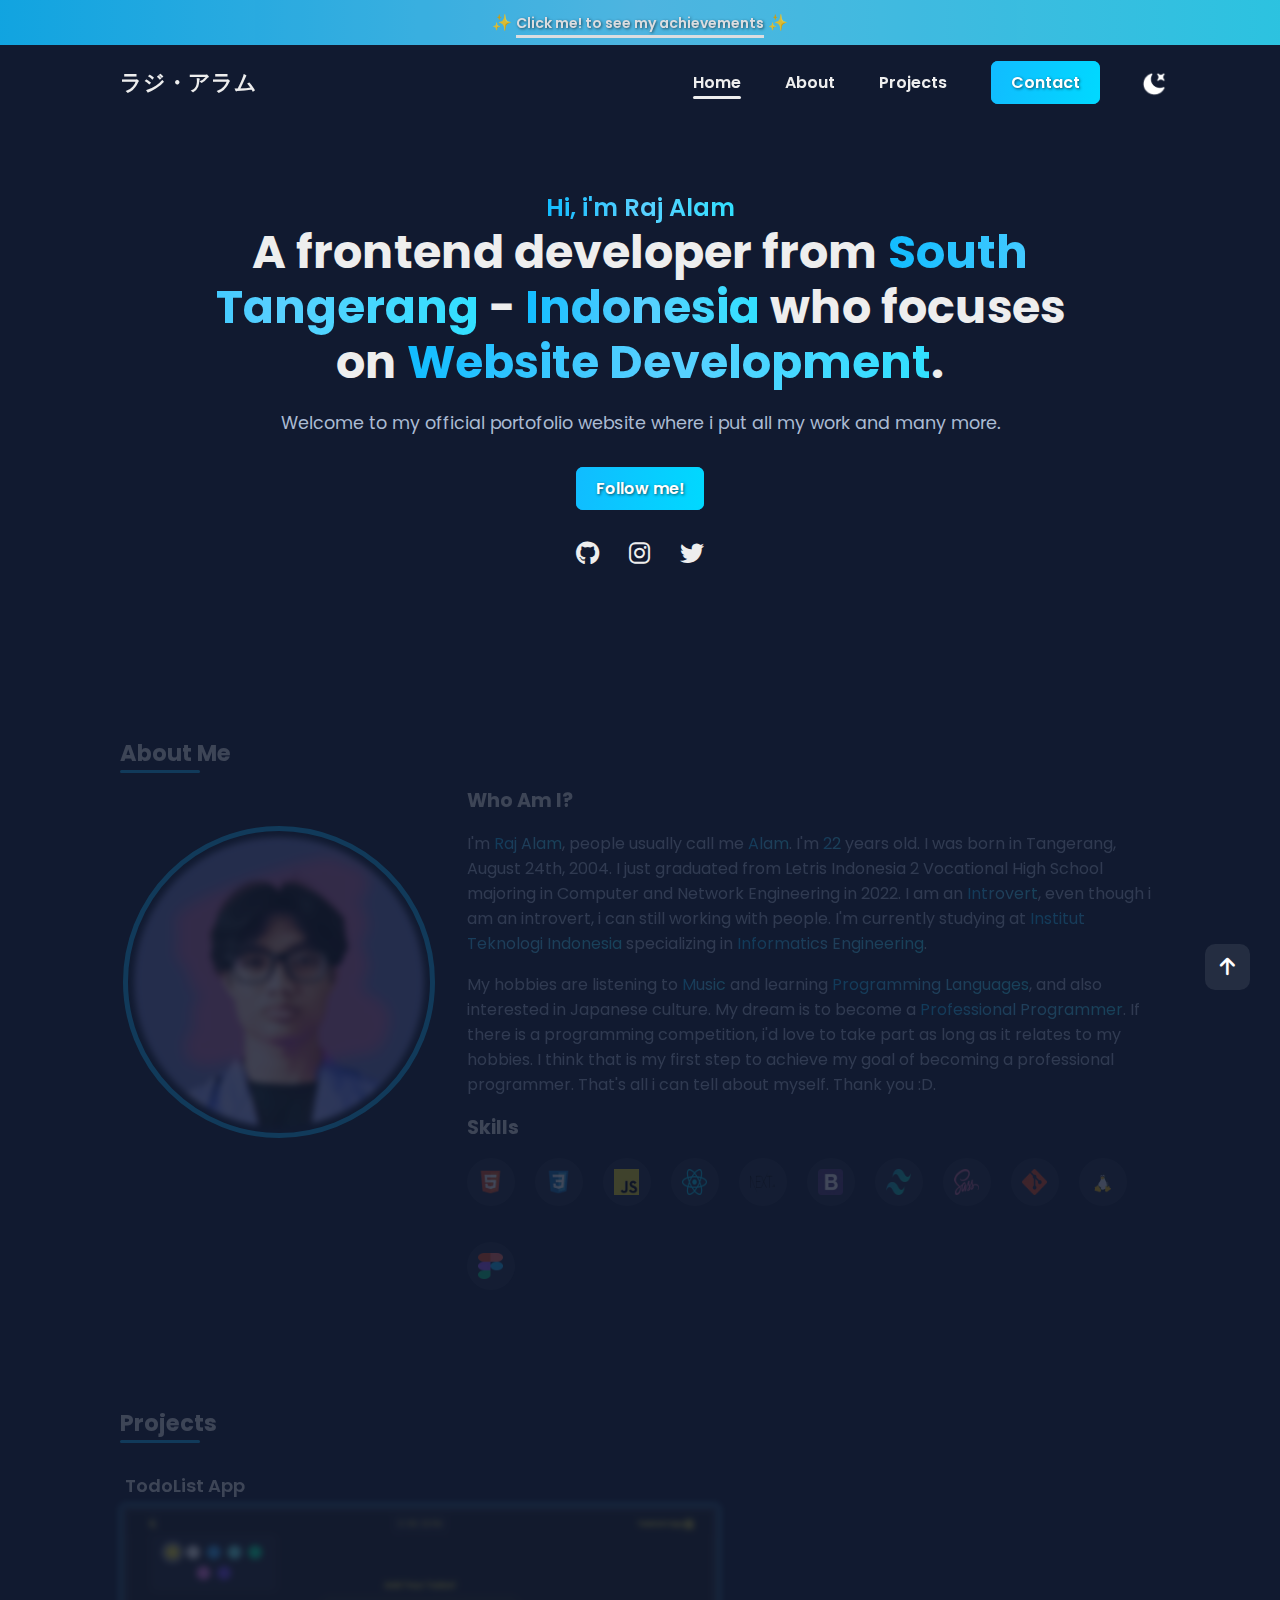
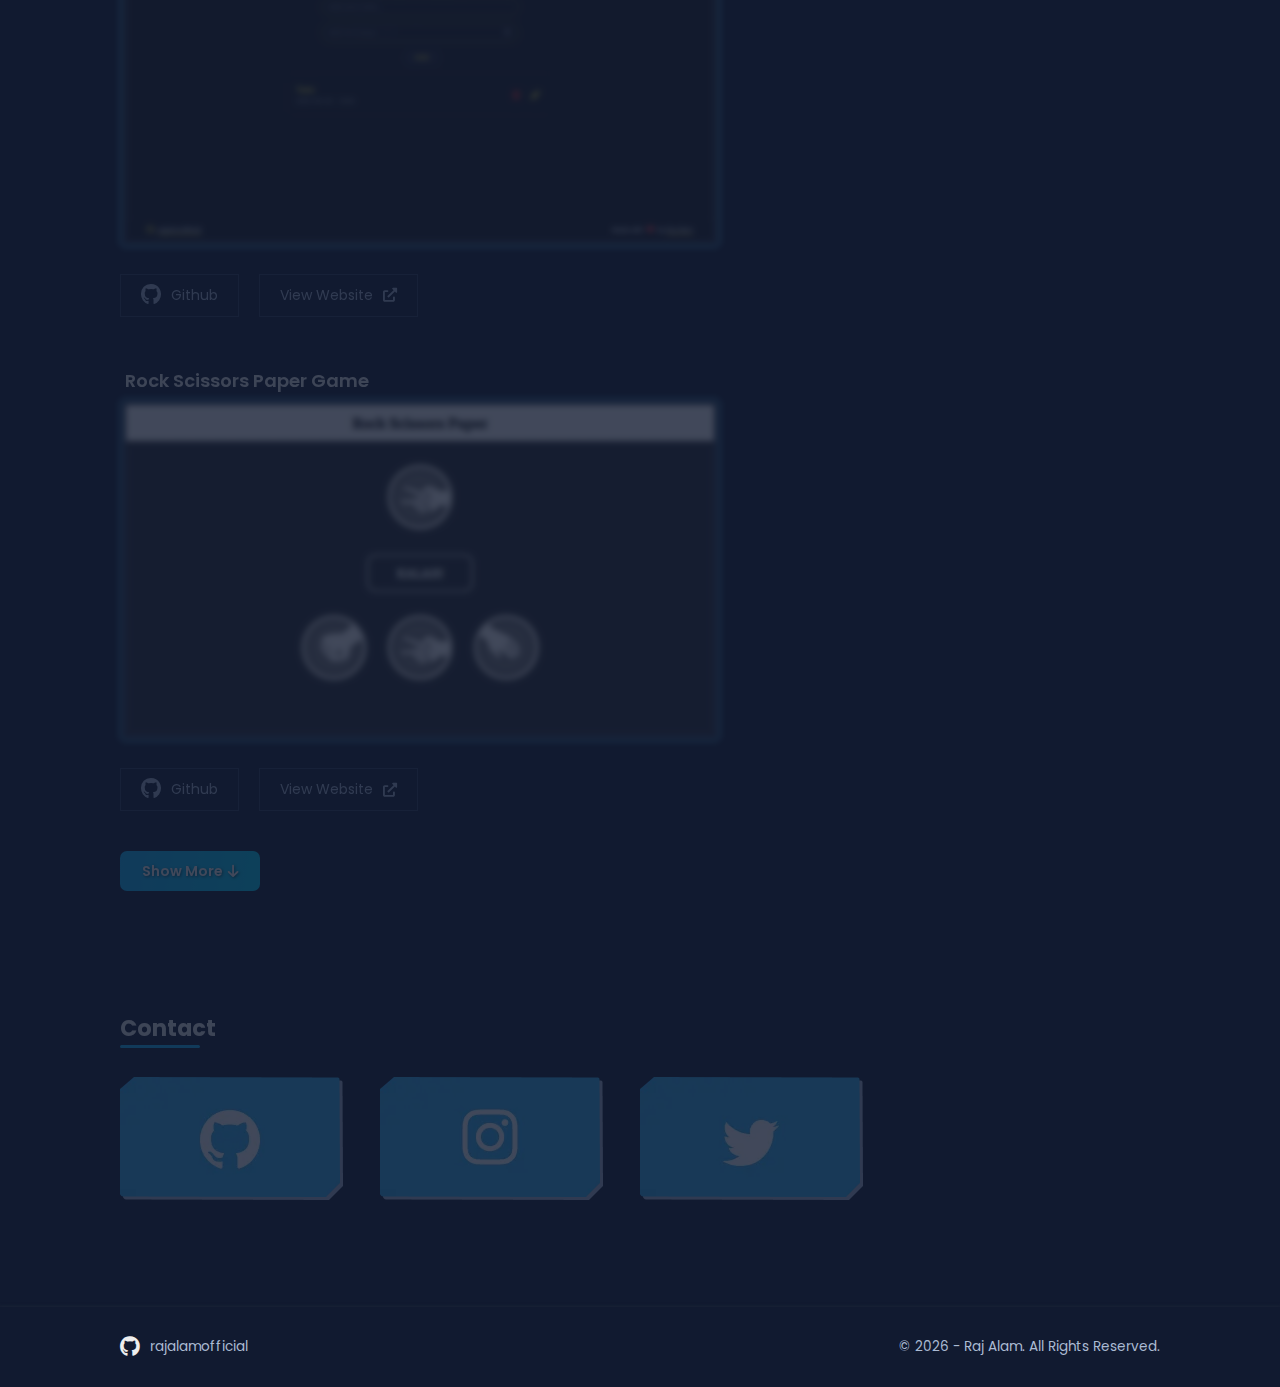
<file: index.html>
<!DOCTYPE html>
<html lang="en">

<head>
    <meta name="description" content="Raj Alam's official portofolio website.">
    <meta name="utf" charset="UTF-8">
    <meta name="compatible" http-equiv="X-UA-Compatible" content="IE=edge">
    <meta name="viewport" content="width=device-width, initial-scale=1.0">
    <title>Hi, i'm Raj Alam - Raj Alam's portofolio</title>
    <!-- Favicon-->
    <link rel="apple-touch-icon" sizes="180x180" href="assets/favicon/apple-touch-icon.png">
    <link rel="icon" type="image/png" sizes="32x32" href="assets/favicon/favicon-32x32.png">
    <link rel="icon" type="image/png" sizes="16x16" href="assets/favicon/favicon-16x16.png">
    <link rel="manifest" href="assets/favicon/site.webmanifest">

    <!-- link to css -->
    <link rel="stylesheet" href="assets/styles/style.css">
    <link rel="stylesheet" href="https://cdnjs.cloudflare.com/ajax/libs/font-awesome/6.0.0/css/all.min.css">
</head>

<body class="dark">
    <a href="./achievements.html" target="_blank" class="achievements">
        <div>✨ <span>Click me! to see my achievements</span> ✨</div>
    </a>
    
    <div class="sidebar-bg">&nbsp;</div>
    <header class="header">
        <!-- logos -->
        <a href="index.html" class="logos">ラジ・アラム</a>
        
        <nav class="nav-desktop">
            <!-- navbar desktop version -->
            <ul class="nav-links">
                <li><a data-link="home" href="#" class="anchor active">Home</a></li>
                <li><a data-link="about" href="#about" class="anchor">About</a></li>
                <li><a data-link="projects" href="#projects" class="anchor">Projects</a></li>
                <li><a data-link="contact" href="#contact" class="anchor btn">Contact</a></li>
                <li><img src="assets/img/icons-moon.webp" alt="theme" class="theme"></li>
            </ul>
            
        </nav>
        <nav class="nav-mobile">
            <!-- navbar mobile version -->
            <section class="menu">
                <span class="line"></span>
                <span class="line"></span>
                <span class="line"></span>
            </section>
            
            <ul class="sidebar">
                <li><a data-link="home" href="#" class="anchor-mobile active">Home</a></li>
                <li><a data-link="about" href="#about" class="anchor-mobile">About</a></li>
                <li><a data-link="projects" href="#projects" class="anchor-mobile">Projects</a></li>
                <li><a data-link="contact" href="#contact" class="anchor-mobile btn">Contact</a></li>
                <li><img src="assets/img/icons-moon.webp" alt="theme" class="theme-mobile"></li>
            </ul>
        </nav>
    </header>
    <main>
        <section class="jumbotron section reveal" id="home">
            <p class="say-hello">Hi, i'm Raj Alam</p>
            <h1>A frontend developer from <span>South Tangerang</span> - <span>Indonesia</span> who focuses on
                <span>Website Development</span>.</h1>
            <p class="subtitle">Welcome to my official portofolio website where i put all my work and many more.</p>
            <a href="https://instagram.com/rajalam.dev" target="_blank" class="btn follow">Follow me!</a>
            <ul class="links">
                <li><a href="https://github.com/rajalamofficial" target="_blank"><i
                            class="fa-brands fa-github fa-xl"></i></a></li>
                <li><a href="https://instagram.com/rajalam.dev" target="_blank"><i
                            class="fa-brands fa-instagram fa-xl"></i></a></li>
                <li><a href="https://twitter.com/Azura044" target="_blank"><i
                            class="fa-brands fa-twitter fa-xl"></i></a></li>
            </ul>
        </section>

        <!-- about me -->
        <aside class="section" id="about">
            <article>
                <h2>About Me</h2>
                <div class="profile">
                    <img src="assets/img/me-space.jpeg" alt="me" class="me">
                </div>
            </article>
            <article>
                <section>
                    <h3>Who Am I?</h3>
                    <p>I'm <span>Raj Alam</span>, people usually call me <span>Alam</span>. I'm <span
                            id="my-age"></span> years old. I was born in Tangerang, August 24th, 2004.
                        I just graduated from Letris Indonesia 2 Vocational High School majoring in Computer and Network
                        Engineering in 2022. I am an <span>Introvert</span>, even though i am an introvert, i
                        can still working
                        with people. I'm currently studying at <span>Institut Teknologi Indonesia</span> specializing in <span>Informatics Engineering</span>.
                    </p>
                    <p>My hobbies are listening to <span>Music</span> and learning <span>Programming Languages</span>,
                        and also interested in
                        Japanese culture. My dream is to become a <span>Professional Programmer</span>. If there is a
                        programming
                        competition, i'd love to take part as long as it relates to my hobbies. I think that is my first
                        step to achieve my goal of becoming a professional programmer. That's all i can tell about
                        myself. Thank you :D.
                    </p>
                </section>
                <section>
                    <h3>Skills</h3>
                    <ul>
                        <li><img src="assets/img/logos-html.webp" width="100%" height="100%" alt="html"><span class="skill-text">HTML</span></li>
                        <li><img src="assets/img/logos-css.webp" width="100%" height="100%" alt="css"><span class="skill-text">CSS</span></li>
                        <li><img src="assets/img/logos-javascript.webp" width="100%" height="100%" alt="javascript"><span class="skill-text">JavaScript</span></li>
                        <li><img src="assets/img/logos-react.webp" width="100%" height="100%" alt="react"><span class="skill-text">ReactJS</span></li>
                        <li><img src="assets/img/logos-nextjs.webp" width="100%" height="100%" alt="figma"><span class="skill-text">NextJS</span></li>
                        <li><img src="assets/img/logos-bootstrap.webp" width="100%" height="100%" alt="bootstrap"><span class="skill-text">Bootstrap</span></li>
                        <li><img src="assets/img/logos-tailwind.webp" width="100%" height="100%" alt="figma"><span class="skill-text">TailwindCSS</span></li>
                        <li><img src="assets/img/logos-sass.webp" width="100%" height="100%" alt="sass"><span class="skill-text">SASS</span></li>
                        <li><img src="assets/img/logos-git.webp" width="100%" height="100%" alt="git"><span class="skill-text">Git</span></li>
                        <li><img src="assets/img/logos-linux.webp" width="100%" height="100%" alt="linux"><span class="skill-text">Linux</span></li>
                        <li><img src="assets/img/logos-figma.webp" width="100%" height="100%" alt="figma"><span class="skill-text">Figma</span></li>
                    </ul>
                </section>
            </article>
        </aside>

        <section class="projects section" id="projects">
            <h2>Projects</h2>
            <section>
                <figure>
                    <figcaption>TodoList App</figcaption>
                    <img src="./assets/img/projects/project-1.webp" width="1366px" height="768px" alt="project" srcset="">
                    <div class="view">
                        <a href="https://github.com/rajalamofficial/Todolist-App"
                            target="_blank"><i class="fa-brands fa-github fa-xl"></i>Github</a>
                        <a href="https://rajalam-todolist.vercel.app" target="_blank">View Website<i class="fa-solid fa-up-right-from-square"></i></a>
                    </div>
                </figure>
                <figure>
                    <figcaption>Rock Scissors Paper Game</figcaption>
                    <img src="./assets/img/projects/project-2.webp" width="1366px" height="768pxx" alt="project" srcset="">
                    <div class="view">
                        <a href="https://github.com/rajalamofficial/Road-to-Fullstack-Developer/tree/master/Frontend/My%20Projects"
                            target="_blank"><i class="fa-brands fa-github fa-xl"></i>Github</a>
                        <a href="https://rajalam-rps-game.netlify.app/" target="_blank">View Website<i class="fa-solid fa-up-right-from-square"></i></a>
                    </div>
                </figure>
                <div class="details">
                    <figure>
                        <figcaption>Calculator</figcaption>
                        <img src="./assets/img/projects/project-3.webp" width="1366px" height="768px" alt="project" srcset="">
                        <div class="view">
                            <a href="https://github.com/rajalamofficial/Road-to-Fullstack-Developer/tree/master/Frontend/My%20Projects"
                                target="_blank"><i class="fa-brands fa-github fa-xl"></i>Github</a>
                            <a href="https://rajalam-calculator.netlify.app/" target="_blank">View Website<i class="fa-solid fa-up-right-from-square"></i></a>
                        </div>
                    </figure>
                    <figure>
                        <figcaption>Tesla Clone</figcaption>
                        <img src="./assets/img/projects/project-4.webp" width="1366px" height="768px" alt="project" srcset="">
                        <div class="view">
                            <a href="https://github.com/rajalamofficial/Road-to-Fullstack-Developer/tree/master/Frontend/My%20Projects"
                                target="_blank"><i class="fa-brands fa-github fa-xl"></i>Github</a>
                            <a href="https://rajalam-teslaclone.netlify.app/" target="_blank">View Website<i class="fa-solid fa-up-right-from-square"></i></a>
                        </div>
                    </figure>
                    <figure>
                        <figcaption>E-Commerce website</figcaption>
                        <img src="./assets/img/projects/project-5.webp" width="1366px" height="768px" alt="project" srcset="">
                        <div class="view">
                            <a href="https://github.com/rajalamofficial/Road-to-Fullstack-Developer/tree/master/Frontend/My%20Projects"
                                target="_blank"><i class="fa-brands fa-github fa-xl"></i>Github</a>
                            <a href="./error/404.html">View Website<i class="fa-solid fa-up-right-from-square"></i></a>
                        </div>
                    </figure>
                    <figure>
                        <figcaption>Eduwork Clone</figcaption>
                        <img src="./assets/img/projects/project-6.webp" width="1366px" height="768px" alt="project" srcset="">
                        <div class="view">
                            <a href="https://github.com/rajalamofficial/rajalamofficial.github.io" target="_blank"><i
                                    class="fa-brands fa-github fa-xl"></i>Github</a>
                            <a href="./error/404.html">View Website<i class="fa-solid fa-up-right-from-square"></i></a>
                        </div>
                    </figure>
                    <figure>
                        <figcaption>Instagram Login Page Clone</figcaption>
                        <img src="./assets/img/projects/project-7.webp" width="1366px" height="768px" alt="project" srcset="">
                        <div class="view">
                            <a href="https://github.com/rajalamofficial/rajalamofficial.github.io" target="_blank"><i
                                    class="fa-brands fa-github fa-xl"></i>Github</a>
                            <a href="./error/404.html">View Website<i class="fa-solid fa-up-right-from-square"></i></a>
                        </div>
                    </figure>
            </section>
            </div>
            <div class="btn details-btn">Show More<i class="fa-solid fa-arrow-down arrow"></i></div>
        </section>

        <section class="contact section" id="contact">
            <h2>Contact</h2>
            <ul>
                <li><a href="https://github.com/rajalamofficial" target="_blank" target="_blank"">
                    <img src="assets/img/box-github.webp" class="contact-img" width="100%" height="100%" alt="github"><span>Github</span></a></li>
                <li><a href="https://instagram.com/rajalam.dev" target="_blank">
                    <img src="assets/img/box-instagram.webp" class="contact-img" width="100%" height="100%" alt="instagram"><span>Instagram</span></a></li>
                <li><a href="https://twitter.com/Azura044" target="_blank">
                    <img src="assets/img/box-twitter.webp" class="contact-img"  width="100%" height="100%" alt="twitter"><span>Twitter</span></a></li>
            </ul>
        </section>
    </main>

    <footer>
        <div class="github">
            <a href="https://github.com/rajalamofficial" target="_blank"><i class="fa-brands fa-github fa-xl"></i><span>rajalamofficial</span></a>
        </div>
        <div>
            <p>&copy; <span class="copyright-year"></span> - Raj Alam. All Rights Reserved.</p>
        </div>
    </footer>

    <!-- jump to top -->
    <section class="jump-to-top"><i class="fa-solid fa-arrow-up jump"></i></section>

    <!-- alert this website under development -->
    <section class="alert">
        <p><span>Info!</span> This Website Currently Under Development.</p>
        <section class="close-btn">Understand <span id="understand">5</span></section>
    </section>

    <!-- link to javascript -->
    <script type="module" src="./assets/script/main.js"></script>
</body>

</html>
</file>
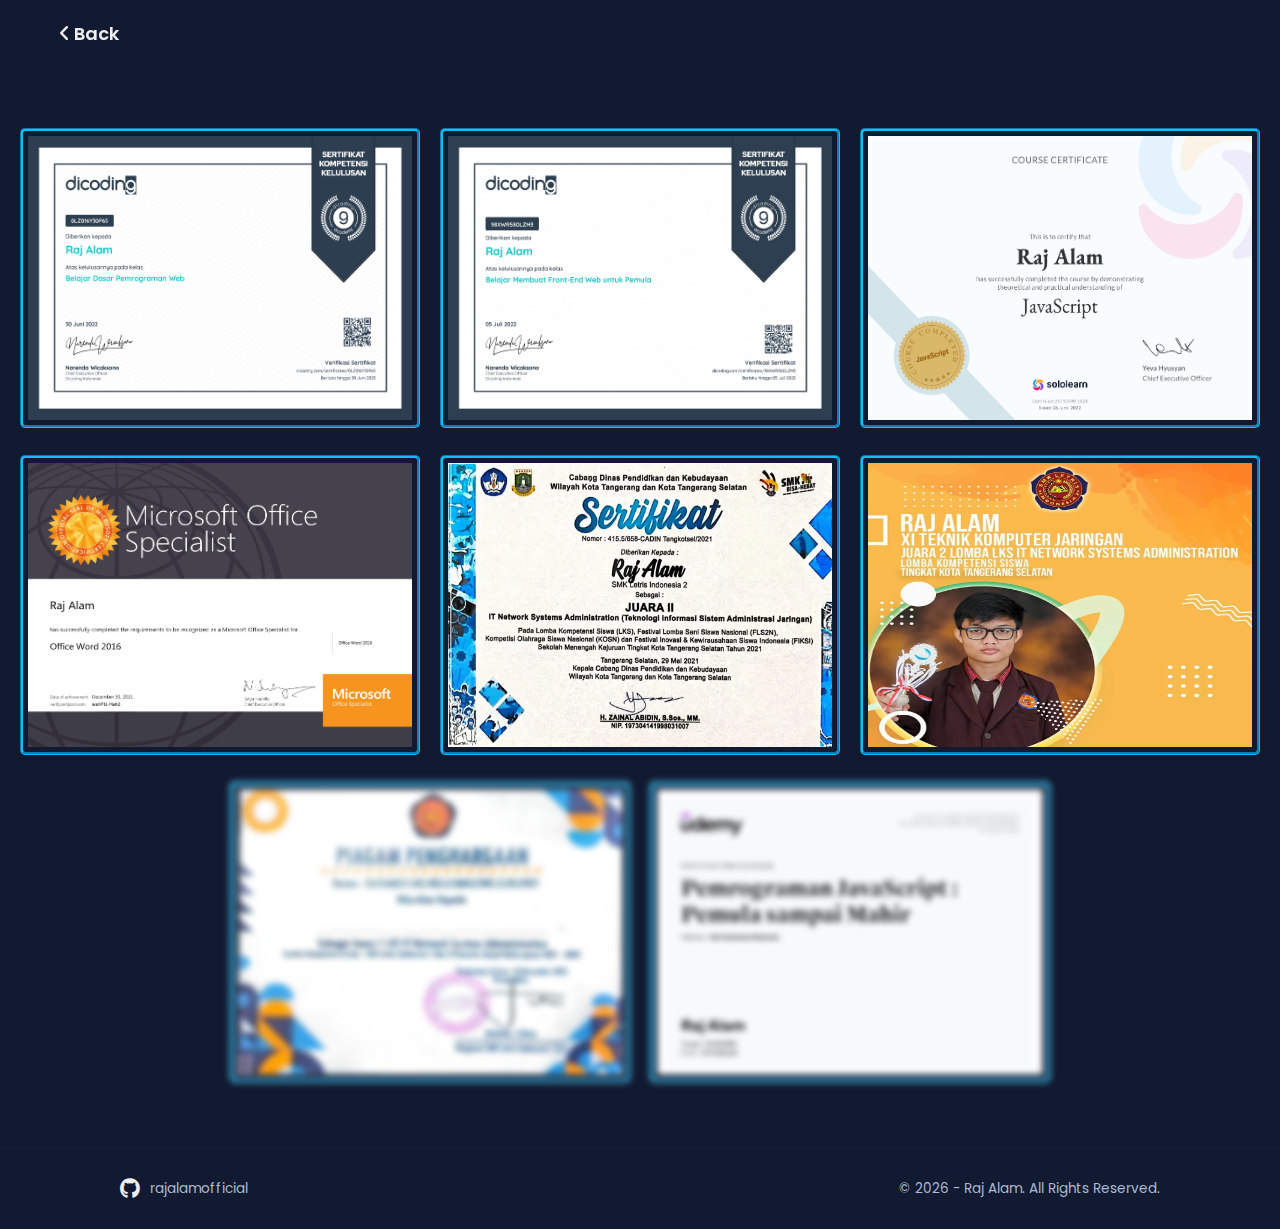
<file: achievements.html>
<!DOCTYPE html>
<html lang="en">

<head>
    <meta name="description" content="Raj Alam's achievements">
    <meta name="utf" charset="UTF-8">
    <meta name="compatible" http-equiv="X-UA-Compatible" content="IE=edge">
    <meta name="viewport" content="width=device-width, initial-scale=1.0">
    <title>Raj Alam's Achievements</title>
    <!-- Favicon-->
    <link rel="apple-touch-icon" sizes="180x180" href="./assets/favicon/apple-touch-icon.png">
    <link rel="icon" type="image/png" sizes="32x32" href="./assets/favicon/favicon-32x32.png">
    <link rel="icon" type="image/png" sizes="16x16" href="./assets/favicon/favicon-16x16.png">
    <link rel="manifest" href="./assets/favicon/site.webmanifest">

    <!-- link to css -->
    <link rel="stylesheet" href="./assets/styles/style.css">
    <link rel="stylesheet" 
    href="https://cdnjs.cloudflare.com/ajax/libs/font-awesome/6.0.0/css/all.min.css">

    <style>
        header {z-index: 1; padding: 20px 60px;}
        header a {color: var(--heading-color); font-size: 18px; font-weight: 600; transition: .2s;}
        header span {padding-left: 5px;}
        header a:hover {transform: translateX(-5px); opacity: .8;}

        @media screen and (max-width: 512px) {
            header {padding: 20px}
        }
    </style>
</head>

<body>
    <header class="header-ach">
        <a href="index.html"><i class="fa-solid fa-angle-left"></i><span>Back</span></a>
    </header>
    <main class="main-achievements">
        <ul class="container-achievements">
            <li><img src="./assets/img/achievements/achievement-1.webp" alt="certificate" class="achieve-img"></li>
            <li><img src="./assets/img/achievements/achievement-2.webp" alt="certificate" class="achieve-img"></li>
            <li><img src="./assets/img/achievements/achievement-3.webp" alt="certificate" class="achieve-img"></li>
            <li><img src="./assets/img/achievements/achievement-4.webp" alt="certificate" class="achieve-img"></li>
            <li><img src="./assets/img/achievements/achievement-5.webp" alt="certificate" class="achieve-img"></li>
            <li><img src="./assets/img/achievements/achievement-6.webp" alt="certificate" class="achieve-img"></li>
            <li><img src="./assets/img/achievements/achievement-7.webp" alt="certificate" class="achieve-img"></li>
            <li><img src="./assets/img/achievements/achievement-8.webp" alt="certificate" class="achieve-img"></li>
        </ul>
        <div class="modal">
            <div class="container-img">
                <a class="download-btn" href="./assets/img/achievments/achievement-1.webp" download><i class="fa-solid fa-download"></i>Download</a>
                <a class="close-modal-btn"><i class="fa-solid fa-xmark fa-lg"></i></a>
                <img src="./assets/img/achievments/achievement-1.webp" alt="certificate" class="modal-img">
            </div>
        </div>
    </main>
    <footer>
        <a href="https://github.com/rajalamofficial" target="_blank" class="github"><i class="fa-brands fa-github fa-xl"></i><span>rajalamofficial</span></a>
        <p>&copy; <span class="copyright-year"></span> - Raj Alam. All Rights Reserved.</p>
    </footer>
    
    <section class="alert">
        <p><span>Info!</span> This Website Currently Under Development.</p>
        <section class="close-btn">Understand <span id="understand">5</span></section>
    </section>

    <script>
        
        document.addEventListener('scroll', () => {
            const headerAch = document.querySelector(".header-ach");

            if(headerAch.offsetTop > 3) {
                headerAch.classList.add('border');
            } else {
                headerAch.classList.remove('border');
            }
        })
      
    </script>
    <script type="module" src="./assets/script/main.js"></script>
</body>
</html>
</file>
<file: assets/styles/style.css>
@import url('https://fonts.googleapis.com/css2?family=Poppins:ital,wght@0,100;0,200;0,300;0,400;0,500;0,600;0,700;0,800;0,900;1,100;1,200;1,300;1,400;1,500;1,600;1,700;1,800;1,900&display=swap');

html {
    /* add smooth scroll */
    scroll-behavior: smooth;
}

* {
    padding: 0;
    margin: 0;
    box-sizing: border-box;
    text-decoration: none;
    list-style-type: none;
}

/* dark mode */
:root {
    --background: rgb(17, 26, 48);
    --heading-color: rgb(238, 238, 238);
    --content-color: rgb(171, 187, 211);
    --light-blue: rgb(17, 188, 255);
    --gradient: linear-gradient(90deg, var(--light-blue) 0%, rgb(89, 208, 255) 50%, rgb(49, 224, 255) 100%);
    --white: rgb(255, 255, 255);
    --grey: rgb(148, 163, 184);
    --border-nav: rgba(29, 37, 55, .8);
    --primary-color: rgb(50, 62, 88);
    --jump-btn: rgb(36, 45, 65);
    --selection: rgb(36, 45, 65);
    --sidebar: rgb(17, 26, 48);
    --pure: white;
    --glass-effect: rgba(15, 23, 42, .8);
    --alert: rgb(14, 21, 39);
    --bg-circle: rgb(36, 45, 65);
    --btn-gradient: linear-gradient(100deg, var(--light-blue) 0%, rgb(0, 217, 255) 100%);
}

/* light mode */
body.light {
    --background: rgb(240, 248, 255);
    --heading-color: rgb(51, 51, 51);
    --content-color: rgb(51, 51, 51);
    --light-blue: rgb(52, 179, 241);
    --gradient: linear-gradient(90deg, var(--light-blue) 0%, var(--light-blue) 100%);
    --grey: rgb(148, 163, 184);
    --border-nav: rgba(221, 221, 221, .8);
    --primary-color: rgb(221, 221, 221);
    --jump-btn: rgb(52, 179, 241);
    --selection: rgb(177, 191, 204);
    --sidebar: aliceblue;
    --pure: black;
    --glass-effect: rgba(240, 248, 255, .8);
    --alert: rgb(239, 247, 255);
    --bg-circle: #eee;
    --btn-gradient: linear-gradient(100deg, var(--light-blue) 0%, var(--light-blue) 100%);
}

::selection {
    background-color: var(--light-blue);
    color: var(--white);
}

/* custom scrollbar */
body::-webkit-scrollbar {
    width: 10px;
}

body::-webkit-scrollbar-track {
    display: none;
}

body::-webkit-scrollbar-thumb {
    background-image: linear-gradient(180deg, var(--light-blue) 0%, rgb(102, 212, 255));
    border-radius: 20px;      
}


/* reveal element animation (dark mode)*/
.section {
    opacity: .2;
    transition: .3s linear;
    transform: translateY(10px);
}

.section.reveal {
    opacity: 1;
    transform: translateY(0);
}


/* reveal element animation (light mode)*/
body.light .section {
    opacity: .3;
    transition: .3s linear;
}

body.light .section.reveal {
    opacity: 1;
}

/* body */
body {
    font-family: 'Poppins', sans-serif;
    background-color: var(--background);
    color: var(--content-color);
    transition: .2s linear;
    font-size: 1em;
}

/* other element */
body.dark .btn {
    padding: 10px 20px;
    background-image: linear-gradient(100deg, var(--light-blue) 0%, rgb(0, 217, 255) 100%);
    border-radius: 7px;
    transition: .15s;
    color: var(--white);
    font-weight: 600;
    text-shadow: 1px 1px 3px rgba(0, 0, 0, .6);
    transition: .3s;
}

.btn {
    padding: 10px 20px;
    background: var(--light-blue);
    border-radius: 7px;
    transition: .15s;
    color: var(--white);
    font-weight: 600;
    text-shadow: 1px 1px 3px rgba(0, 0, 0, .6);
    transition: .3s;
}

.btn:hover {
    text-shadow: 0 0 3px rgba(0,0,0,0.3);
    background-color: rgb(41, 130, 175);
}

/* ------------------------------------ achievements -------------------------------------------- */
.achievements {
    cursor: pointer;
    padding: 10px 20px;
    display: flex;
    justify-content: center;
    align-items: center;
    /* background-image: linear-gradient(90deg, var(--light-blue) 0%, rgb(0, 217, 255) 100%); */
    background-image: var(--gradient);
    z-index: -1;
    transition: opacity .2s;
}

.achievements:hover {
    opacity: .85;
}


.achievements span {
    color: var(--white);
    text-shadow: 1px 1px 3px rgba(0, 0, 0, .6);
    font-size: 14px;
    font-weight: 600;
    position: relative;
}

.achievements span::after {
    display: block;
    content: '';
    position: absolute;
    left: 0;
    right: 0;
    height: 3px;
    background-color: var(--white);
    transition: 300ms;
    width: 0;
}

.achievements:hover span::after {
    width: 100%;
}

.main-achievements {
    max-width: 100%;
    margin: 60px 20px;
}

.main-achievements .container-achievements {
    display: flex;
    flex-direction: row;
    justify-content: center;
    flex-wrap: wrap;
    gap: 20px;
}

.main-achievements .container-achievements li img {
    width: 400px;
    height: 300px;
    max-width: 100%;
    border-radius: 5px;
    border: 3px groove var(--light-blue);
    filter: drop-shadow(0 0 1px var(--heading-color)) blur(3px);
    padding: 5px;
    cursor: zoom-in;
    transform: scale(1);
    transition: .3s;
}

.main-achievements .container-achievements li img:hover {
    transform: scale(1.03);
    opacity: .8;
}

.main-achievements .modal {
    display: none; 
    position: fixed;
    z-index: 1;
    left: 0;
    top: 0;
    right: 0;
    bottom: 0;
    overflow: auto;
    background-color: rgba(0,0,0,.9);
    padding-top: 50px;
    height: 100%;
}

.main-achievements .modal .container-img {
    display: flex;
    max-width: 800px;
    position: relative;
    padding: 10px;
    margin: auto;
    align-items: center;
    justify-content: center;
}

.main-achievements .modal .container-img .download-btn {
    display: flex;
    gap: 10px;
    align-items: center;
    justify-content: center;
    background-color: var(--glass-effect);
    padding: 5px 30px;
    border: 2px solid var(--heading-color);
    color: var(--heading-color);
    border-radius: 5px;
    position: absolute;
    top: -37px;
    cursor: pointer;
    transition: .2s;
}

.main-achievements .modal .container-img .download-btn:hover {
    opacity: .8;
}


.main-achievements .modal .container-img .close-modal-btn {
    position: absolute;
    right: 15px;
    top: -33px;
    color: var(--white);
    cursor: pointer;
    border: 2px solid var(--heading-color);
    background-color: var(--glass-effect);
    padding: 15px;
    width: 20px;
    height: 20px;
    border-radius: 50%;
    display: flex;
    align-items: center;
    justify-content: center;
}

.main-achievements .modal .container-img .close-modal-btn:hover {
    opacity: .8;
}

.main-achievements .modal .container-img .modal-img {
    margin: auto;
    max-width: 100%;
    animation: zoom-out .3s;
}

/* ------------------------------------ navbar desktop (header) --------------------------------- */
header {
    z-index: 100;
    top: 0;
    position: sticky;
    display: flex;
    justify-content: space-between;
    align-items: center;
    padding: 20px 120px;
    border-bottom: 1px solid transparent;
    transition: .3s linear;
    backdrop-filter: blur(8px);
}

header.border {
    background-color: var(--glass-effect);
    border-bottom: 1px solid var(--border-nav);
}

header.hidden, 
header.border.hidden {
    transition: .4s linear;
    background-color: transparent;
    border-bottom: 1px solid transparent;
}

header .logos {
    font-size: 1.4em;
    color: var(--heading-color);
    font-weight: bold;
    z-index: -999;
    transition: .1s;
    transition-delay: .2s;
    position: relative;
}

header .logos::before {
    display: block;
    position: absolute;
    content: 'ラジ・アラム';
    left: 0;
    right: 0;
    bottom: 0;
    top: 0;
    width: 0;
    overflow: hidden;
    transition: .3s;
    background-image: var(--gradient);
    -webkit-background-clip: text;
    -webkit-text-fill-color: transparent;
}

header .logos:hover::before {
    width: 100%;
}

header .logos::after {
    display: block;
    content: '';
    position: absolute;
    left: 0;
    width: 0;
    background-color: var(--light-blue);
    height: 2px;
    transition: .3s;
}

header .logos:hover::after {
    width: 100%;
}

header .logos.hidden {
    opacity: 0;
}

header nav .nav-links li {
    display: inline;
    margin: 0 20px;
}

header .nav-desktop .nav-links li .anchor {
    cursor: pointer;
    color: var(--heading-color);
    font-weight: 600;
    position: relative;
    transition: .2s linear;
}

header .nav-desktop .nav-links li .anchor::after {
    display: block;
    position: absolute;
    content: '';
    left: 0;
    bottom: -5px;
    height: 3px;
    border-radius: 30px;
    background-color: var(--heading-color);
    transition: .2s linear;
    width: 0;
}

header .nav-desktop .nav-links li .anchor.active::after {
    width: 100%;
}

header .nav-desktop .nav-links li .anchor:hover {
    color: var(--light-blue);
}

header .nav-desktop .nav-links li .anchor:hover::after {
    background-color: var(--light-blue);
}

header .nav-desktop .nav-links li .anchor.btn {
    color: var(--white);
}

header .nav-desktop .nav-links li .anchor.btn::after {
    width: 0;
}

header .nav-desktop .nav-links li .theme {
    width: 28px;
    position: absolute;
    cursor: pointer;
    z-index: 9999;
    transition: .2s linear;
}

header .nav-desktop .nav-links li .theme.light {
    animation: rotate .2s linear forwards;
}

header .nav-desktop .nav-links li .theme.dark {
    animation: reverse-rotate .2s linear forwards;
}

/* --------------------------------- navbar mobile (header) --------------------------------------- */
header .nav-mobile {
    display: none;
}

header .nav-mobile .menu {
    display: flex;
    flex-direction: column;
    width: 30px;
    height: 22px;
    cursor: pointer;
    z-index: 9999;
    position: relative;
}

header .nav-mobile .menu span {
    position: absolute;
    width: 100%;
    height: 3px;
    background-color: var(--heading-color);
    border-radius: 20px;
    transition: .2s;
}

header .nav-mobile .menu span:nth-child(1){
    top: 0;
    transform: rotate(0deg);
}

header .nav-mobile .menu span:nth-child(2){
    width: 80%;
    top: 10px;
}

header .nav-mobile .menu span:nth-child(3){
    bottom: 0;
    transform: rotate(0deg);
}

header .nav-mobile .menu.open span:nth-child(1){
    top: 10px;
    transform: rotate(135deg);
}

header .nav-mobile .menu.menu.open span:nth-child(2){
    opacity: 0;
}

header .nav-mobile .menu.open span:nth-child(3){
    top: 10px;
    transform: rotate(-135deg);
}

header .nav-mobile .sidebar {
    overflow-x: hidden;
    display: flex;
    position: absolute;
    top: 0;
    right: 0;
    bottom: 0;
    flex-direction: column;
    gap: 60px;
    padding-top: 120px;
    width: 0;
    height: 100vh;
    transition: .8s ease;
    z-index: 999;
}

header .nav-mobile .sidebar.open {
    width: 100%;
}

header .nav-mobile .sidebar li {
    transform: translateX(300px);
    text-align: center;
    transition: .8s;
}

header .nav-mobile .sidebar.open li {
    display: block;
    transform: translateX(0px);
}

header .nav-mobile .sidebar li .anchor-mobile {
    color: var(--heading-color);
    position: relative;
    font-weight: 600;
    transition: .2s linear;
}

header .nav-mobile .sidebar li .anchor-mobile::after {
    display: block;
    position: absolute;
    content: '';
    left: 0;
    bottom: -5px;
    height: 3px;
    border-radius: 30px;
    background-color: var(--heading-color);
    transition: .2s linear;
    width: 0;
}

header .nav-mobile .sidebar li .anchor-mobile.active::after {
    width: 100%;
}


header .nav-mobile .sidebar li .anchor-mobile:hover::after {
    background-color: var(--light-blue);
}

header .nav-mobile .sidebar li .anchor-mobile:hover {
    color: var(--light-blue);
}

header .nav-mobile .sidebar li .anchor-mobile.btn {
    color: var(--white);
    transition: .2s linear;
}

header .nav-mobile .sidebar li .anchor-mobile.btn::after {
    width: 0;
}

header .nav-mobile .sidebar li .theme-mobile {
    width: 32px;
    cursor: pointer;
}

header .nav-mobile .sidebar li .theme-mobile.light {
    animation: rotate .2s linear forwards;
}

header .nav-mobile .sidebar li .theme-mobile.dark {
    animation: reverse-rotate .2s linear forwards;
}

.sidebar-bg {
    position: fixed;
    height: 3rem;
    width: 3rem;
    border-radius: 50%;
    top: 55px;
    right: 10px;
    bottom: 0;
    transform: scale(0);
    background-color: var(--sidebar);
    transition: transform .8s cubic-bezier(0.86, 0, 0.07, 1);
    z-index: 99;
}

.sidebar-bg.sticky {
    top: 13px;
    right: 12px;
}

.sidebar-bg.open {
    transform: scale(40);
    opacity: 1;
}

/* -------------------------------------- jumbotron / home (main) ------------------------------------------------ */
main {
    margin: 70px 120px 0 120px;
}

main .jumbotron span,
main aside span {
    background-image: var(--gradient);
    -webkit-background-clip: text;
    -webkit-text-fill-color: transparent;
}

main .jumbotron span::selection,
main aside span::selection {
    background-color: var(--light-blue);
    -webkit-background-clip: text;
    -webkit-text-fill-color: var(--selection);
}

/* jumbotron */
main .jumbotron.section {
    text-align: center;
    padding: 0 0 120px 0;
    max-width: 900px;
    margin: auto;
}

main .jumbotron .say-hello{
    margin: auto;
    width: max-content;
    font-weight: 600;
    font-size: 24px;
    background-image: var(--gradient);
    -webkit-background-clip: text;
    -webkit-text-fill-color: transparent;
}

main .jumbotron h1 {
    line-height: 55px;
    font-size: 46px;
    margin: 0 0 20px 0;
    color: var(--heading-color);
}

main .jumbotron .say-hello::selection {
    background-color: var(--light-blue);
    -webkit-text-fill-color: var(--selection);
}

@keyframes reveal {
    1%{opacity: 0;}
    100%{opacity: 1;}
}

main .jumbotron .subtitle {
    font-size: 1.1em;
    margin-bottom: 40px;
}   

main .btn.follow:hover {
    color: var(--heading-color);
    background: none;
    border: 1px solid var(--light-blue);
}

main .links {
    display: flex;
    justify-content: center;
    gap: 30px;
}

main .links a {
    color: var(--heading-color);
    margin: 40px 0;
    display: inline-block;
    transition: .3s;
}

main .links li {
    cursor: pointer;
}

main .links li:hover a {
    transform: translateY(-10px);
}
/* ------------------------------------------- aside / about me (main) --------------------------------------------- */
main aside {
    display: flex;
    padding-bottom: 100px;
}

main h2 {
    color: var(--heading-color);
    font-size: 1.4em;
}

main h2::after {
    display: block;
    content: '';
    position: absolute;
    height: 3px;
    width: 80px;
    background-color: var(--light-blue);
    border-radius: 30px;
}

main aside article {
    display: flex;
    flex-direction: column;
}

main aside article .profile {
    border-radius: 50%;
    border: 5px solid var(--light-blue);
    padding: 6px;
    transition: .3s;
    margin: 3.5em 2em 0 auto;
    width: 312px;
    height: 312px;
    overflow: hidden;
    position: relative;
}

main aside article .me {
    border-radius: 50%;
    object-fit: cover;
    width: 100%;
    height: 100%;
    filter: blur(3px);
    cursor: pointer;
}



main aside article section h3 {
    color: var(--heading-color);
    font-size: 1.2em;
}

main aside article:nth-child(1) {
    flex: 1;
}

main aside article:nth-child(2) {
    padding-top: 50px;
    flex: 2;
}

main aside article section:nth-child(1),
main aside article section:nth-child(2){
    padding-bottom: 1em;
}

main aside article section p {
    margin-top: 1em;
}

main aside article section ul {
    display: flex;
    flex-wrap: wrap;
    gap: 20px;
}

main aside article section ul li {
    margin-top: 1em;
    display: flex;
    justify-content: center;
    align-items: center;
    flex-direction: column;
    position: relative;
    transition: .2s;
    padding: 8px;
    background-color: var(--bg-circle);
    border-radius: 50%;
    width: 48px;
    height: 48px;
}


main aside article section ul li img{
    cursor: pointer;
    width: 80%;
    height: 80%;
    margin: 0;
    transition: .2s;
}

main aside article section ul li .skill-text {
    position: absolute;
    background-image: none;
    -webkit-text-fill-color: var(--content-color);
    z-index: -1;
    bottom: -25px;
    text-align: center;
    transition: .2s;
    font-size: 14px;
    transform: scale(0);
}

main aside article section ul li .skill-text::selection {
    -webkit-text-fill-color: var(--heading-color);
}

main aside article section ul li:hover {
    transform: scale(1.15);
    filter: opacity(.6);
    cursor: pointer;
}

main aside article section ul li:hover span {
    transform: scale(1);
}

/* ----------------------------------------- projects (main) ------------------------------------- */
main .projects {
    padding-bottom: 120px;
}

main .projects section {
    display: flex;
    flex-direction: column;
    gap: 30px;
    margin-top: 2em;
}

main .projects .details {
    display: none;
    gap: 30px;
    flex-direction: column;
}

main .projects .details.reveal {
    display: flex;
}

main .projects section figure figcaption {
    color: var(--heading-color);
    font-size: 18px;
    font-weight: 600;
    padding: 0 0 5px 5px;
}

main .projects section figure img {
    width: 600px;
    height: auto;
    max-width: 100%;
    max-height: 100%;
    border-radius: 5px;
    filter: drop-shadow(0 0 1px var(--heading-color)) blur(3px);
    border: 1px solid var(--light-blue);
    padding: 5px;
}

main .projects section figure .view {
    display: flex;
    padding: 20px 0;
    gap: 20px;
}

main .projects section figure .view a {
    display: flex;
    align-items: center;
    gap: 10px;
    color: var(--content-color);
    font-size: 14px;
    border: 1px solid var(--primary-color);
    padding: 10px 20px;
}

main .projects section figure .view a:hover {
    color: var(--pure);
}

main .projects .details-btn {
    display: flex;
    justify-content: center;
    align-items: center;
    cursor: pointer;
    width: 140px;
    height: 40px;
    font-size: 14px;
    font-weight: 600;
    margin-top: 20px;
}

main .projects .details-btn i {
    padding-left: 5px;
    animation: up-down 3s cubic-bezier(0.175, 0.885, 0.32, 1.275) infinite;
}

@keyframes up-down {
    10% {transform: translateY(-2px);}
    20% {transform: translateY(2px);}
    30% {transform: translateY(-2px);}
    40% {transform: translateY(2px);}
    50% {transform: translateY(-2px);}
    60% {transform: translateY(2px);}
    70% {transform: translateY(-2px);}
    80% {transform: translateY(2px);}
    90% {transform: translateY(-2px);}
    100% {transform: translateY(2px);}
}

/* ----------------------------------------- contact (main) -------------------------------------- */

main .contact {
    padding-bottom: 120px;
}

main .contact ul {
    display: flex;
    margin-top: 2em;
    gap: 40px;
}

main .contact ul li a {
    display: flex;
    justify-content: center;
    align-items: center;
    position: relative;
}

main .contact ul li a:hover img{
    transform: translateY(-20px);
}

main .contact ul li a:hover span {
    color: var(--content-color);
    bottom: -20px;
}

main .contact ul li a img {
    height: auto;
    width: 100%;
    transition: .3s;
    -webkit-filter: drop-shadow(3px 3px 0 var(--content-color));
    filter: drop-shadow(3px 3px 0 var(--content-color));
}

main .contact ul li a span {
    position: absolute;
    color: transparent;
    bottom: 0;
    transition: .3s;
}

/* ---------------------------------------- footer -------------------------------------------- */
footer {
    display: flex;
    justify-content: space-between;
    align-items: center;
    padding: 30px 120px;
    font-size: .85em;
    box-shadow: 0 0 3px 1px var(--border-nav);
}

footer .github span {
    margin-left: 10px;
    color: var(--content-color);
    transition: .2s;
    position: relative;
}

footer .github span::after {
    position: absolute;
    display: block;
    content: '';
    left: 0;
    width: 0;
    height: 2px;
    background-color: var(--light-blue);
    transition: .3s;
}

footer .github:hover span{
    color: var(--heading-color);
}

footer .github:hover span::after {
    width: 100%;
}

footer .github i {
    color: var(--heading-color);
}

/* ------------------------------- jump to top button ------------------------------------------ */
.jump-to-top {
    cursor: pointer;
    position: fixed;
    right: 30px;
    bottom: 30px;
    color: var(--heading-color);
    cursor: pointer;
    font-size: 20px;
    transition: .3s;
    transform: translateY(120px);
    background-color: var(--jump-btn);
    color: var(--white);
    padding: 8px 15px;
    border-radius: 10px;
}

.jump-to-top.reveal {
    transform: translateY(0px);
}

.jump-to-top.reveal:hover {
    transform: translateY(10px);
}

/* ------------------------------- info pop up ------------------------------------------ */
.alert {
    display: flex;
    flex-wrap: wrap;
    justify-content: space-between;
    align-items: center;
    position: fixed;
    top: -200px;
    left: 0;
    right: 0;
    z-index: 9999;
    background-color: var(--alert);
    color: var(--border-nav);
    padding: 20px;
    font-size: 1.1em;
    transition: .6s;
    opacity: 0;
    color: var(--heading-color);
    border-bottom: 1px solid var(--border-nav);
}

.alert.reveal {
    top: 0;
    opacity: 1;
}

.alert span {
    font-weight: bold;
}

.alert .close-btn {
    color: var(--white);
    font-weight: 600;
    font-size: .8em;
    cursor: pointer;
    padding: 10px 20px;
    border-radius: 7px;
    transition: .2s;
    background-color: var(--light-blue);
}

.alert .close-btn:hover {
    transform: translateY(-5px);
    opacity: .8;

}
/* -------------------------------------- loading animation ----------------------------------- */
.loader-container {
    display: flex;
    width: 100%;
    height: 100%;
    top: 0;
    left: 0;
    bottom: 0;
    right: 0;
    justify-content: center;
    align-items: center;
    position: fixed;
    background-color: rgb(15, 23, 42);
    z-index: 999999;
    transition: 1s cubic-bezier(.17,.67,.83,.67);
    transform: translateY(0);
    
}

.loader-container.loaded {
    transform: translateY(-1000px);
}

.loader {
    width: 120px;
    height: 120px;
    border-radius: 50%;
    perspective: 800px;
}
  
.inner {
    position: absolute;
    box-sizing: border-box;
    width: 100%;
    height: 100%;
    border-radius: 50%;  
}
  
.inner.one {
    left: 0%;
    top: 0%;
    animation: rotate-one 1s linear infinite;
    border-bottom: 3px solid var(--light-blue);
}
  
.inner.two {
    right: 0%;
    top: 0%;
    animation: rotate-two 1s linear infinite;
    border-right: 3px solid var(--light-blue);
}
  
.inner.three {
    right: 0%;
    bottom: 0%;
    animation: rotate-three 1s linear infinite;
    border-top: 3px solid var(--light-blue);
}
  
  @keyframes rotate-one {
    0% {
      transform: rotateX(35deg) rotateY(-45deg) rotateZ(0deg);
    }
    100% {
      transform: rotateX(35deg) rotateY(-45deg) rotateZ(360deg);
    }
  }
  
  @keyframes rotate-two {
    0% {
      transform: rotateX(50deg) rotateY(10deg) rotateZ(0deg);
    }
    100% {
      transform: rotateX(50deg) rotateY(10deg) rotateZ(360deg);
    }
  }
  
  @keyframes rotate-three {
    0% {
      transform: rotateX(35deg) rotateY(55deg) rotateZ(0deg);
    }
    100% {
      transform: rotateX(35deg) rotateY(55deg) rotateZ(360deg);
    }
  }

/* --------------------------------------- animation ------------------------------------------ */
@keyframes fade {
    5% {opacity: 0;}
    10%{opacity: 1;}
    15%{opacity: 0;}
    20%{opacity: 1;}
    25%{opacity: 0;}
    30%{opacity: 1;}
    35%{opacity: 0;}
    40%{opacity: 1;}
    45%{opacity: 0;}
    50%{opacity: 1;}
    100%{opacity: 1;}
}

@keyframes zoom-out {
    from{transform: scale(0);}
    to{transform: scale(1);}
}

@keyframes zoom-in {
    from{transform: scale(1);}
    to{transform: scale(0);}
}

@keyframes rotate {
    from{transform: scale(0) rotate(0);}
    to{transform: scale(1) rotate(360deg);}
}

@keyframes reverse-rotate {
    from{transform: scale(0) rotate(360deg);}
    to{transform: scale(1) rotate(0deg);}
}

@keyframes blinked {
    33%{opacity: 0;}
    66%{opacity: 1;}
}

/* ------------------------------------ css helper -------------------------------------------- */
.container {
    padding: 20px;
}

.heading-color {
    color: var(--heading-color);
}

.content-color {
    color: var(--content-color);
}

.text-center {
    text-align: center;
}

.flex-center {
    display: flex;
    justify-content: center;
    align-items: center;
    text-align: center;
    margin: auto;
}

.pointer {
    cursor: pointer;
}
/* ---------------------------------- responsive ----------------------------------------------- */
@media screen and (max-width: 1100px){
    header {
        padding: 20px 60px;
    }

    main {
        margin: 70px 60px 0 60px;
    }

    footer {
        padding: 30px 60px;
    }
}

@media screen and (max-width: 866px){
    header {
        padding: 20px 40px;
    }

    header .nav-desktop {
        display: none;
    }

    header .nav-mobile {
        display: flex;
    }

    .sidebar-bg {
        display: flex;
    }

    main {
        margin: 70px 40px 0 40px;
    }

    main .jumbotron h1 {
        font-size: 38px;
    }

    main aside {
        flex-direction: column;
    }

    main aside article .profile {
        margin: 3em auto 0 auto;
    }

    footer {
        padding: 30px 40px;
    }
}

@media screen and (max-width: 768px){
    main .contact ul{
        flex-wrap: wrap;
        justify-content: center;
    }
}

@media screen and (max-width: 665px){
    .main-achievements .modal {
        padding-top: 140px;
    }

    .alert {
        justify-content: center;
        text-align: center;
        gap: 15px;
    }
}

@media screen and (max-width: 550px){
    header{
        padding: 20px 20px;
    }

    main {
        margin: 30px 20px 0 20px;
    }

    main .jumbotron {
        padding: 0 0 120px 0;
    }

    main .jumbotron .say-hello{
        font-size: 20px;
    }

    main .jumbotron h1 {
        font-size: 30px;
        line-height: 42px;
    }

    footer {
        padding: 30px 20px;
    }
}

@media screen and (max-width: 480px){
    main aside article .profile {
        width: 204px;
        height: 204px;
    }

    main aside {
        padding-bottom: 80px;
    }

    main .projects {
        padding-bottom: 80px;
    }
    
    main .contact {
        padding-bottom: 60px;
    }

    .main-achievements .modal {
        padding-top: 180px;
    }
    
    footer {
        flex-wrap: wrap;
        justify-content: center;
        gap: 20px;
    }
}

@media screen and (max-width: 416px){
    .main-achievements .container-achievements li img {
        height: 250px;
    }

    .main-achievements .modal {
        padding-top: 200px;
    }
}

@media screen and (max-width: 400px){
    main .jumbotron h1 {
        font-size: 28px;
        margin-bottom: 10px;
    }

    main .jumbotron.section {
        text-align: left;
    }

    main .links {
        justify-content: start;
    }

    main .jumbotron .say-hello {
        margin: 0;
        font-size: 18px;
    }

    main .jumbotron .subtitle {
        font-size: 16px;
        margin-bottom: 30px;
    }
}
</file>
